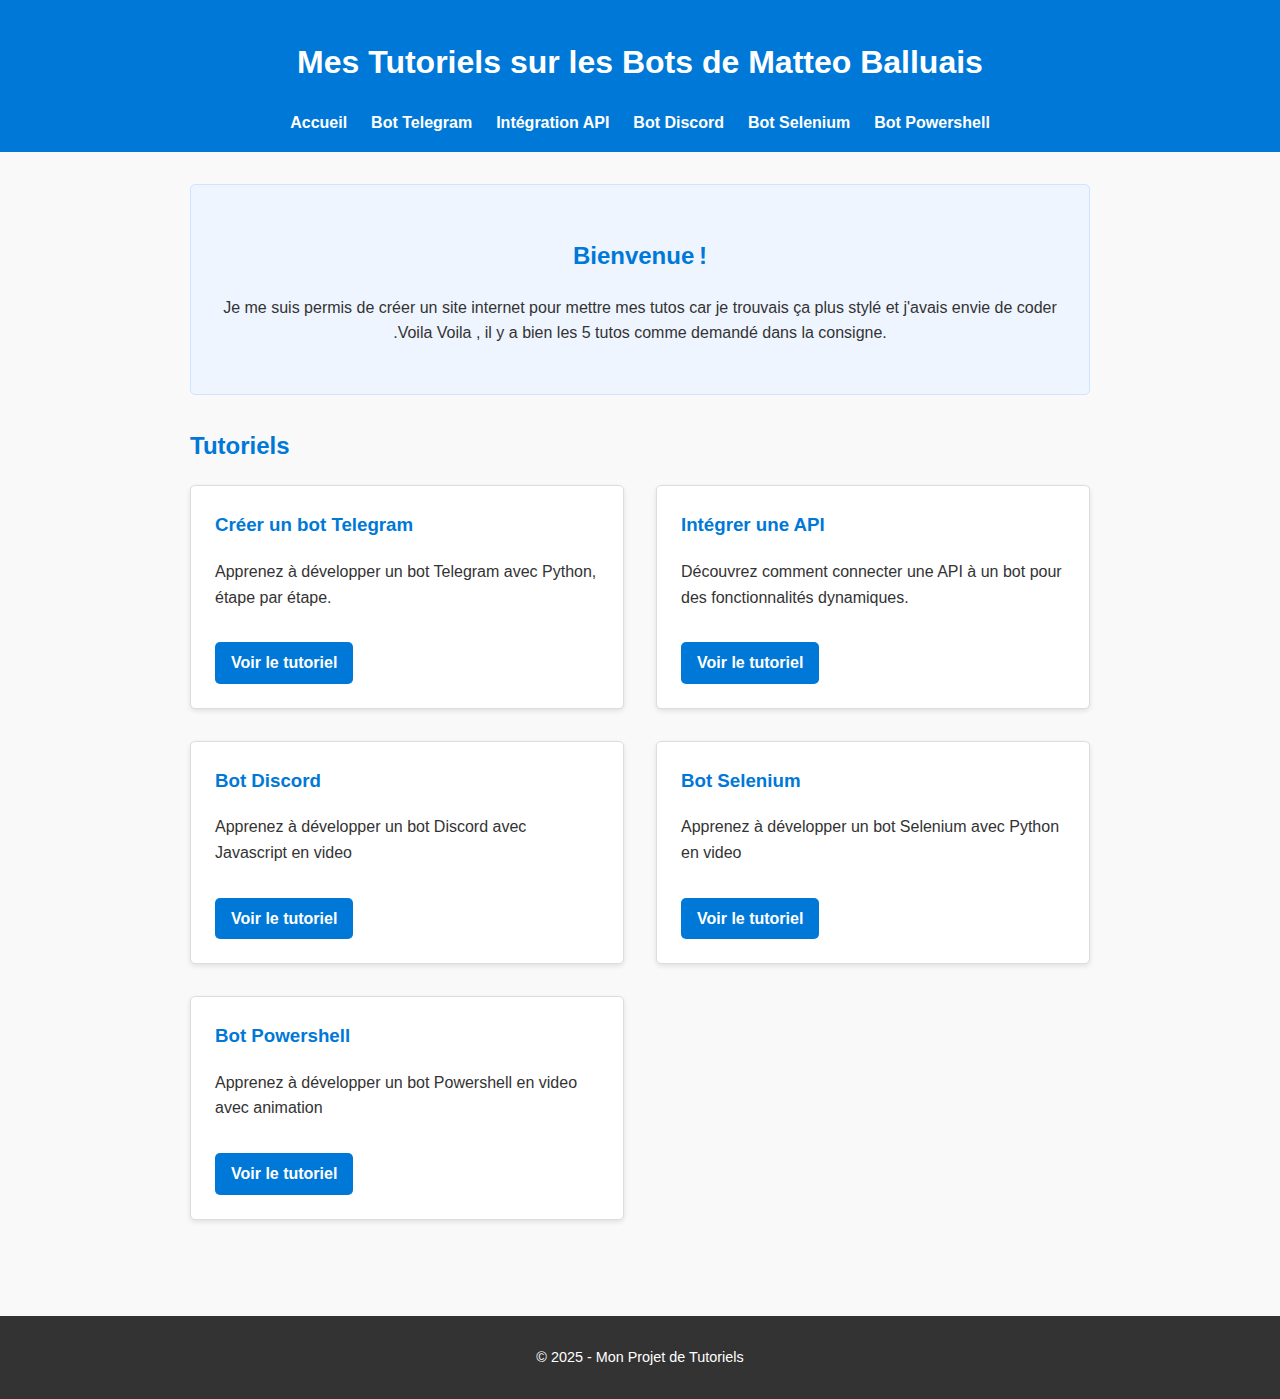
<file: index.html>
<!DOCTYPE html>
<html lang="fr">
<head>
    <meta charset="UTF-8">
    <meta name="viewport" content="width=device-width, initial-scale=1.0">
    <title>Mes Tutoriels sur les Bots de Matteo Balluais</title>
    <link rel="stylesheet" href="styles.css">
</head>
<body>
    <header>
        <nav class="menu-home">
            <h1>Mes Tutoriels sur les Bots de Matteo Balluais</h1>
            <ul>
                <li><a href="index.html">Accueil</a></li>
                <li><a href="tutoriels/bot-telegram.html">Bot Telegram</a></li>
                <li><a href="tutoriels/api-integration.html">Intégration API</a></li>
                <li><a href="tutoriels/bot-discord.html">Bot Discord</a></li>
                <li><a href="tutoriels/bot-selenium.html">Bot Selenium</a></li>
                <li><a href="tutoriels/bot-powershell.html">Bot Powershell</a></li>
            </ul>
        </nav>
    </header>
    
    <main>
        <section class="intro">
            <h2>Bienvenue !</h2>
            <p>Je me suis permis de créer un site internet pour mettre mes tutos car je trouvais ça plus stylé et j'avais envie de coder .Voila Voila , il y a bien les 5 tutos comme demandé dans la consigne.
            </p>
        </section>
        
        <section class="tutoriels">
            <h2>Tutoriels</h2>
            <div class="tutoriels-grid">
                <article>
                    <h3>Créer un bot Telegram</h3>
                    <p>Apprenez à développer un bot Telegram avec Python, étape par étape.</p>
                    <a href="tutoriels/bot-telegram.html" class="btn">Voir le tutoriel</a>
                </article>
                <article>
                    <h3>Intégrer une API</h3>
                    <p>Découvrez comment connecter une API à un bot pour des fonctionnalités dynamiques.</p>
                    <a href="tutoriels/api-integration.html" class="btn">Voir le tutoriel</a>
                </article>
                <article>
                    <h3>Bot Discord</h3>
                    <p>Apprenez à développer un bot Discord avec Javascript en video</p>
                    <a href="tutoriels/bot-discord.html" class="btn">Voir le tutoriel</a>
                </article>
                <article>
                    <h3>Bot Selenium</h3>
                    <p>Apprenez à développer un bot Selenium avec Python en video</p>
                    <a href="tutoriels/bot-selenium.html" class="btn">Voir le tutoriel</a>
                </article>
                <article>
                    <h3>Bot Powershell</h3>
                    <p>Apprenez à développer un bot Powershell en video avec animation</p>
                    <a href="tutoriels/bot-powershell.html" class="btn">Voir le tutoriel</a>
            </div>
        </section>
    </main>
    
    <footer>
        <p>© 2025 - Mon Projet de Tutoriels</p>
    </footer>
</body>
</html>
</file>
<file: styles.css>
/* === GLOBAL === */
body {
    font-family: Arial, sans-serif;
    line-height: 1.6;
    margin: 0;
    padding: 0;
    color: #333;
    background-color: #f9f9f9;
}

h2 {
    color: #0078d7;
}

h3 {
    color: #444;
}

.menu-home {
    text-align: center;
    background: #0078d7;
    color: white;
    padding: 1rem;
}

.menu-home ul {
    list-style: none;
    padding: 0;
    margin: 0;
    display: inline-flex;
    gap: 1.5rem;
}

.menu-home ul li {
    display: inline;
}

.menu-home ul li a {
    color: white;
    text-decoration: none;
    font-weight: bold;
}

.menu-home ul li a:hover {
    text-decoration: underline;
}

/* === MAIN CONTENT === */
main {
    padding: 2rem;
    max-width: 900px;
    margin: 0 auto;
}

/* Sections générales */
section {
    margin-bottom: 2rem;
}

.intro {
    text-align: center;
    padding: 2rem;
    background: #eef5ff;
    border: 1px solid #d0e4ff;
    border-radius: 5px;
}

/* === TUTORIELS GRID === */
.tutoriels-grid {
    display: grid;
    grid-template-columns: repeat(auto-fit, minmax(300px, 1fr));
    gap: 2rem;
    margin-top: 1rem;
}

article {
    background: white;
    border: 1px solid #ddd;
    border-radius: 5px;
    padding: 1.5rem;
    box-shadow: 0 2px 5px rgba(0, 0, 0, 0.1);
}

article h3 {
    margin-top: 0;
    color: #0078d7;
}

article p {
    margin: 1rem 0;
}

article .btn {
    display: inline-block;
    margin-top: 1rem;
    padding: 0.5rem 1rem;
    background: #0078d7;
    color: white;
    text-decoration: none;
    border-radius: 5px;
    font-weight: bold;
    text-align: center;
}

article .btn:hover {
    background: #005bb5;
}

/* === BLOCS DE CODE === */
.code-block {
    position: relative;
    background: #f7f7f7;
    border: 1px solid #ddd;
    border-radius: 5px;
    padding: 1rem;
    margin-bottom: 1.5rem;
    overflow-x: auto;
}

pre {
    margin: 0;
    font-size: 0.9rem;
    font-family: "Courier New", Courier, monospace;
}

/* Boutons "Copier" */
.copy-btn {
    position: absolute;
    top: 10px;
    right: 10px;
    background: #0078d7;
    color: white;
    border: none;
    padding: 0.5rem 0.75rem;
    font-size: 0.8rem;
    border-radius: 3px;
    cursor: pointer;
    box-shadow: 0 2px 4px rgba(0, 0, 0, 0.1);
}

.copy-btn:hover {
    background: #005bb5;
}

/* === IMAGES === */
img.screenshot {
    max-width: 50%;
    height: auto;
    border: 1px solid #ddd;
    border-radius: 5px;
    margin: 1rem 0;
    box-shadow: 0 2px 5px rgba(0, 0, 0, 0.1);
}

/* === FOOTER === */
footer {
    background: #333;
    color: white;
    text-align: center;
    padding: 1rem;
    font-size: 0.9rem;
    margin-top: 2rem;
}

/* === RESPONSIVE DESIGN === */
@media (max-width: 768px) {
    body {
        font-size: 0.9rem;
    }

    .menu-home ul {
        flex-direction: column;
        gap: 0.5rem;
    }

    .menu-tutorial a {
        display: block;
        margin: 5px 0;
    }

    .copy-btn {
        font-size: 0.7rem;
        padding: 0.4rem 0.6rem;
    }
}
</file>
